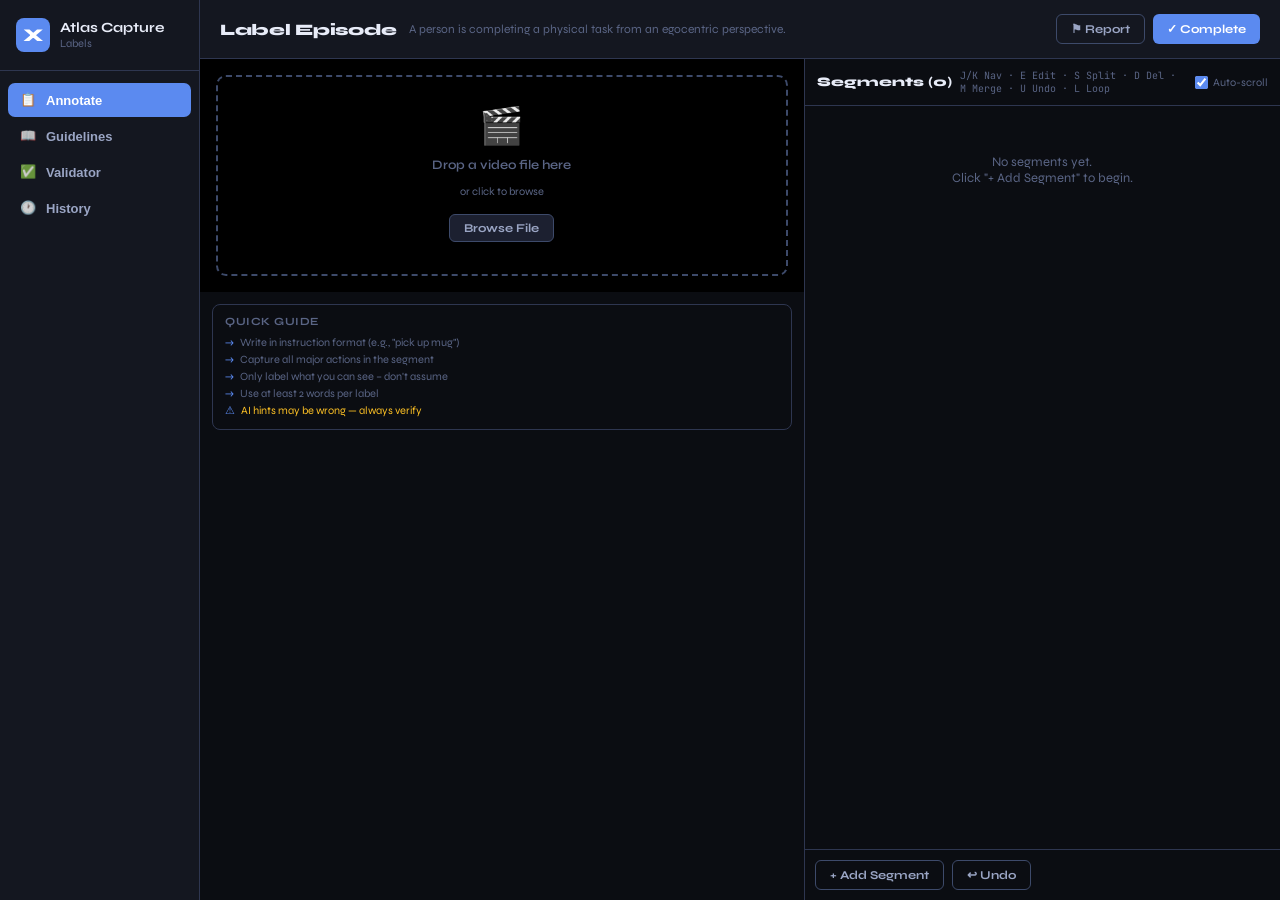
<file: atlas_annotation.html>
<!DOCTYPE html>
<html lang="en">
<head>
<meta charset="UTF-8"/>
<meta name="viewport" content="width=device-width,initial-scale=1.0"/>
<title>Atlas Capture – Annotation Tool</title>
<link rel="preconnect" href="https://fonts.googleapis.com">
<link href="https://fonts.googleapis.com/css2?family=JetBrains+Mono:wght@400;500;600&family=Syne:wght@400;600;700;800&display=swap" rel="stylesheet">
<style>
*,*::before,*::after{box-sizing:border-box;margin:0;padding:0}
:root{
  --ink:#0b0d12;
  --ink2:#141720;
  --ink3:#1c2030;
  --ink4:#252c3f;
  --line:#2e3650;
  --line2:#3d4a6a;
  --fg:#e8ecf8;
  --fg2:#9aa5c4;
  --fg3:#5a6585;
  --accent:#5b8af0;
  --accent2:#4070e0;
  --green:#34d399;
  --red:#f87171;
  --amber:#fbbf24;
  --mono:'JetBrains Mono',monospace;
  --sans:'Syne',sans-serif;
}
html,body{height:100%;background:var(--ink);color:var(--fg);font-family:var(--sans);font-size:14px;overflow:hidden}
#app{display:flex;height:100vh;overflow:hidden}

/* ── SIDEBAR ── */
#sb{
  width:200px;min-width:200px;
  background:var(--ink2);
  border-right:1px solid var(--line);
  display:flex;flex-direction:column;
  padding:0;overflow:hidden;
}
.sb-logo{
  display:flex;align-items:center;gap:10px;
  padding:18px 16px;
  border-bottom:1px solid var(--line);
}
.sb-logo-mark{
  width:34px;height:34px;border-radius:8px;
  background:var(--accent);
  display:flex;align-items:center;justify-content:center;
  font-family:var(--sans);font-weight:800;font-size:18px;color:#fff;
  letter-spacing:-1px;flex-shrink:0;
}
.sb-logo-text{font-weight:700;font-size:14px;line-height:1.2}
.sb-logo-sub{font-size:11px;color:var(--fg3);font-weight:400}
nav{padding:12px 8px;display:flex;flex-direction:column;gap:2px}
.ni{
  display:flex;align-items:center;gap:10px;
  padding:9px 12px;border-radius:7px;
  color:var(--fg2);text-decoration:none;
  font-size:13px;font-weight:600;cursor:pointer;
  transition:all .15s;border:none;background:transparent;width:100%;text-align:left;
}
.ni:hover{background:var(--ink3);color:var(--fg)}
.ni.active{background:var(--accent);color:#fff}
.ni-icon{width:16px;height:16px;flex-shrink:0;opacity:.8}
.ni.active .ni-icon{opacity:1}

/* ── MAIN ── */
#main{flex:1;display:flex;flex-direction:column;overflow:hidden;min-width:0}
.page{display:none;flex-direction:column;height:100%;overflow:hidden}
.page.on{display:flex}

/* ── PAGE HEADER ── */
.ph{
  display:flex;align-items:center;gap:12px;flex-wrap:wrap;
  padding:14px 20px;
  border-bottom:1px solid var(--line);
  background:var(--ink2);flex-shrink:0;
}
.ph h1{font-size:16px;font-weight:800;letter-spacing:-.3px}
.ph-desc{color:var(--fg3);font-size:12px;flex:1;min-width:0;overflow:hidden;text-overflow:ellipsis;white-space:nowrap}
.ph-actions{display:flex;gap:8px;margin-left:auto;flex-shrink:0}

/* ── BUTTONS ── */
.btn{
  padding:7px 14px;border-radius:6px;border:none;
  font-size:12px;font-weight:700;font-family:var(--sans);
  cursor:pointer;transition:all .15s;white-space:nowrap;
}
.btn-primary{background:var(--accent);color:#fff}
.btn-primary:hover{background:var(--accent2)}
.btn-ghost{background:transparent;border:1px solid var(--line2);color:var(--fg2)}
.btn-ghost:hover{background:var(--ink3);color:var(--fg)}
.btn-danger{background:transparent;border:1px solid var(--red);color:var(--red)}
.btn-danger:hover{background:rgba(248,113,113,.1)}

/* ── ANNOTATE LAYOUT ── */
.ann-layout{display:flex;flex:1;overflow:hidden}

/* VIDEO PANEL */
.vp{width:56%;min-width:360px;border-right:1px solid var(--line);display:flex;flex-direction:column;overflow-y:auto;overflow-x:hidden}
.video-area{background:#000;position:relative;min-height:220px;display:flex;align-items:center;justify-content:center;flex-shrink:0}
#video-player{width:100%;max-height:320px;object-fit:contain;display:none}
.drop-zone{
  display:flex;flex-direction:column;align-items:center;gap:12px;
  padding:32px 20px;cursor:pointer;width:100%;
  border:2px dashed var(--line2);border-radius:10px;margin:16px;
  transition:border-color .2s;color:var(--fg3);text-align:center;
}
.drop-zone:hover,.drop-zone.drag-over{border-color:var(--accent);color:var(--fg2)}
.drop-icon{font-size:36px;line-height:1}
.drop-label{font-size:13px;font-weight:600}
.drop-sub{font-size:11px}
.browse-btn{
  background:var(--ink3);border:1px solid var(--line2);color:var(--fg2);
  padding:6px 14px;border-radius:6px;font-size:12px;font-weight:700;
  cursor:pointer;font-family:var(--sans);margin-top:4px;transition:all .15s;
}
.browse-btn:hover{background:var(--ink4);color:var(--fg)}

.vcontrols{
  display:flex;align-items:center;gap:8px;flex-wrap:wrap;
  padding:8px 12px;background:var(--ink);border-top:1px solid var(--line);
  flex-shrink:0;
}
.vc-btn{
  padding:4px 10px;border-radius:5px;border:1px solid var(--line);
  background:var(--ink3);color:var(--fg2);font-size:11px;font-weight:700;
  cursor:pointer;font-family:var(--sans);transition:all .15s;
}
.vc-btn:hover,.vc-btn.on{background:var(--accent);border-color:var(--accent);color:#fff}
.vc-select{
  padding:4px 8px;background:var(--ink3);border:1px solid var(--line);
  border-radius:5px;color:var(--fg2);font-size:11px;font-family:var(--sans);
}
.vc-time{font-family:var(--mono);font-size:11px;color:var(--fg3);margin-left:auto}

.quick-guide{
  margin:12px;background:var(--ink);border:1px solid var(--line);
  border-radius:8px;padding:10px 12px;flex-shrink:0;
}
.qg-title{font-size:11px;font-weight:700;color:var(--fg3);margin-bottom:6px;letter-spacing:.5px;text-transform:uppercase}
.qg-item{font-size:11px;color:var(--fg3);padding:2px 0;display:flex;gap:6px}
.qg-item.warn{color:var(--amber)}
.qg-arrow{color:var(--accent);flex-shrink:0}

/* SEGMENTS PANEL */
.sp{flex:1;display:flex;flex-direction:column;overflow:hidden;min-width:0}
.sp-head{
  padding:10px 12px;border-bottom:1px solid var(--line);
  display:flex;align-items:center;gap:8px;flex-wrap:wrap;flex-shrink:0;
}
.sp-title{font-size:13px;font-weight:800}
.sp-shortcuts{color:var(--fg3);font-size:10px;flex:1;font-family:var(--mono)}
.sp-autoscroll{font-size:11px;color:var(--fg3);display:flex;align-items:center;gap:5px;cursor:pointer}
#seg-list{flex:1;overflow-y:auto;padding:8px;display:flex;flex-direction:column;gap:5px}
.seg-empty{text-align:center;padding:40px 20px;color:var(--fg3);font-size:13px}

.seg{
  background:var(--ink3);border:1px solid var(--line);border-radius:8px;
  padding:10px 12px;display:flex;align-items:flex-start;gap:10px;
  cursor:pointer;transition:all .15s;
}
.seg:hover{border-color:var(--line2)}
.seg.sel{border-color:var(--accent);background:rgba(91,138,240,.08)}
.seg-num{
  width:24px;height:24px;border-radius:50%;flex-shrink:0;
  background:var(--ink4);color:var(--fg2);
  font-size:11px;font-weight:700;display:flex;align-items:center;justify-content:center;
  transition:all .15s;
}
.seg.sel .seg-num{background:var(--accent);color:#fff}
.seg-body{flex:1;min-width:0}
.seg-timing{
  display:flex;align-items:center;gap:4px;
  font-family:var(--mono);font-size:10px;color:var(--fg3);margin-bottom:5px;
}
.t-adj{
  background:none;border:none;color:var(--fg3);cursor:pointer;
  font-size:12px;line-height:1;padding:0 2px;
  border-radius:3px;font-family:var(--mono);transition:all .1s;
}
.t-adj:hover{color:var(--accent);background:rgba(91,138,240,.15)}
.seg-dur{color:var(--fg3);opacity:.6}
.seg-lbl{font-size:12px;color:var(--fg);word-break:break-word;line-height:1.4}
.seg-lbl.empty{color:var(--fg3);font-style:italic}
.seg-lbl.noact{color:var(--amber)}

.seg-btns{display:flex;gap:3px;flex-shrink:0}
.sb-btn{
  width:26px;height:26px;background:none;border:none;
  border-radius:5px;color:var(--fg3);cursor:pointer;
  display:flex;align-items:center;justify-content:center;
  font-size:13px;transition:all .1s;
}
.sb-btn:hover{background:var(--ink4);color:var(--fg)}
.sb-btn.red:hover{color:var(--red)}

.sp-footer{display:flex;gap:8px;padding:10px;border-top:1px solid var(--line);flex-shrink:0}

/* ── GUIDELINES ── */
.g-tabs{display:flex;gap:4px;padding:12px 20px;border-bottom:1px solid var(--line);flex-wrap:wrap;flex-shrink:0}
.g-tab{
  padding:5px 12px;border-radius:5px;border:1px solid var(--line);
  background:transparent;color:var(--fg3);font-size:12px;font-weight:700;
  cursor:pointer;font-family:var(--sans);transition:all .15s;
}
.g-tab:hover{background:var(--ink3);color:var(--fg)}
.g-tab.active{background:var(--accent);border-color:var(--accent);color:#fff}
.g-content{flex:1;overflow-y:auto;padding:20px}
.g-section{margin-bottom:24px}
.g-section h2{font-size:15px;font-weight:800;color:var(--accent);margin-bottom:12px;letter-spacing:-.2px}
.g-section h3{font-size:12px;font-weight:700;color:var(--fg2);margin:14px 0 8px;text-transform:uppercase;letter-spacing:.4px}
.g-section p{font-size:12px;color:var(--fg3);margin-bottom:8px;line-height:1.6}

.rb{
  border-radius:6px;padding:8px 12px;margin:4px 0;
  font-size:12px;font-family:var(--mono);display:flex;align-items:flex-start;gap:8px;line-height:1.4;
}
.rb.ok{background:rgba(52,211,153,.07);border:1px solid rgba(52,211,153,.2);color:#6ee7b7}
.rb.ok::before{content:'✓';color:var(--green);flex-shrink:0;font-weight:700}
.rb.no{background:rgba(248,113,113,.07);border:1px solid rgba(248,113,113,.2);color:#fca5a5}
.rb.no::before{content:'✗';color:var(--red);flex-shrink:0;font-weight:700}
.rb.warn{background:rgba(251,191,36,.07);border:1px solid rgba(251,191,36,.2);color:#fde68a}
.rb.warn::before{content:'⚠';color:var(--amber);flex-shrink:0}
.rb.info{background:rgba(91,138,240,.07);border:1px solid rgba(91,138,240,.25);color:#a5b4fc;font-family:var(--sans);font-size:12px}
.rb.info::before{content:'ℹ';color:var(--accent);flex-shrink:0}

.dd{display:grid;grid-template-columns:1fr 1fr;gap:12px;margin:10px 0}
.dd-do,.dd-dont{border-radius:8px;padding:12px}
.dd-do{background:rgba(52,211,153,.05);border:1px solid rgba(52,211,153,.15)}
.dd-dont{background:rgba(248,113,113,.05);border:1px solid rgba(248,113,113,.15)}
.dd-do h4{color:var(--green);font-size:11px;font-weight:700;margin-bottom:6px;text-transform:uppercase;letter-spacing:.4px}
.dd-dont h4{color:var(--red);font-size:11px;font-weight:700;margin-bottom:6px;text-transform:uppercase;letter-spacing:.4px}
.dd-do li,.dd-dont li{font-size:11px;color:var(--fg3);margin:3px 0;list-style:none;line-height:1.4}

.vt{width:100%;border-collapse:collapse;font-size:12px;margin:8px 0}
.vt th{background:var(--ink4);padding:8px 10px;text-align:left;border:1px solid var(--line);color:var(--fg3);font-size:11px;font-weight:700;text-transform:uppercase;letter-spacing:.3px}
.vt td{padding:7px 10px;border:1px solid var(--line);color:var(--fg)}
.vt td:first-child{font-family:var(--mono);color:#93c5fd;font-size:11px}
.vt tr:nth-child(even) td{background:rgba(255,255,255,.02)}

.alert{border-radius:8px;padding:10px 14px;margin:8px 0;font-size:12px;line-height:1.5}
.alert.danger{background:rgba(248,113,113,.08);border:1px solid rgba(248,113,113,.3);color:var(--red)}
.alert.warn{background:rgba(251,191,36,.08);border:1px solid rgba(251,191,36,.3);color:var(--amber)}
.alert.info{background:rgba(91,138,240,.08);border:1px solid rgba(91,138,240,.3);color:#a5b4fc}

/* ── VALIDATOR ── */
.val-layout{flex:1;overflow-y:auto;padding:20px;display:flex;flex-direction:column;gap:16px}
.val-input-area{display:flex;flex-direction:column;gap:10px;max-width:640px}
#val-input{
  width:100%;background:var(--ink3);border:1px solid var(--line);border-radius:8px;
  padding:12px;color:var(--fg);font-size:13px;font-family:var(--sans);resize:vertical;
  line-height:1.5;
}
#val-input:focus{outline:none;border-color:var(--accent)}
#val-results{max-width:640px;border-radius:8px;border:1px solid var(--line);padding:14px;background:var(--ink3);display:none}
.v-score{font-size:15px;font-weight:800;padding:10px 14px;border-radius:6px;margin-bottom:10px;display:flex;align-items:center;gap:8px}
.v-score.pass{background:rgba(52,211,153,.1);color:var(--green)}
.v-score.fail{background:rgba(248,113,113,.1);color:var(--red)}
.v-score.warn{background:rgba(251,191,36,.1);color:var(--amber)}
.v-issue{display:flex;gap:8px;padding:6px 0;border-bottom:1px solid var(--line);font-size:12px;line-height:1.4}
.v-issue:last-child{border-bottom:none}
.vi-icon{flex-shrink:0;font-size:13px}
.vi-e .vi-icon{color:var(--red)}
.vi-w .vi-icon{color:var(--amber)}
.vi-ok .vi-icon{color:var(--green)}

.mistake-grid{display:grid;grid-template-columns:repeat(auto-fill,minmax(260px,1fr));gap:10px;max-width:900px}
.mc{background:var(--ink3);border:1px solid var(--line);border-radius:8px;padding:12px}
.mc h4{font-size:12px;font-weight:700;color:var(--amber);margin-bottom:5px}
.mc p{font-size:11px;color:var(--fg3);margin-bottom:6px;line-height:1.4}
.mc-bad{font-family:var(--mono);font-size:11px;color:#fca5a5}
.mc-good{font-family:var(--mono);font-size:11px;color:#6ee7b7}
.val-h3{font-size:13px;font-weight:800;margin-bottom:12px}

/* ── HISTORY ── */
.hist-bar{display:flex;gap:8px;padding:12px 20px;border-bottom:1px solid var(--line);flex-shrink:0}
.hist-list{flex:1;overflow-y:auto;padding:16px 20px;display:flex;flex-direction:column;gap:10px}
.hc{background:var(--ink3);border:1px solid var(--line);border-radius:8px;padding:14px}
.hc-head{font-size:13px;font-weight:700;margin-bottom:8px;display:flex;justify-content:space-between;align-items:center}
.hc-time{font-size:11px;color:var(--fg3);font-weight:400}
.hc-row{display:flex;gap:8px;align-items:baseline;padding:4px 0;border-bottom:1px solid var(--line);font-size:11px;color:var(--fg3)}
.hc-row:last-child{border-bottom:none}
.hc-n{font-weight:700;color:var(--accent);width:18px;flex-shrink:0}
.hc-t{font-family:var(--mono);width:130px;flex-shrink:0}
.hc-l{flex:1;color:var(--fg)}
.empty-hist{text-align:center;padding:40px;color:var(--fg3);font-size:13px}

/* ── MODAL ── */
#modal{
  position:fixed;inset:0;background:rgba(0,0,0,.75);
  display:flex;align-items:center;justify-content:center;z-index:1000;display:none;
}
#modal.on{display:flex}
.modal-box{
  background:var(--ink3);border:1px solid var(--line2);border-radius:10px;
  width:480px;max-width:95vw;box-shadow:0 24px 60px rgba(0,0,0,.6);
}
.m-head{display:flex;align-items:center;justify-content:space-between;padding:16px 18px;border-bottom:1px solid var(--line)}
.m-head h3{font-size:14px;font-weight:800}
.m-close{background:none;border:none;color:var(--fg3);cursor:pointer;font-size:18px;line-height:1;padding:2px 6px;border-radius:4px}
.m-close:hover{color:var(--fg);background:var(--ink4)}
.m-body{padding:18px;display:flex;flex-direction:column;gap:10px}
.m-label{font-size:11px;font-weight:700;color:var(--fg3);text-transform:uppercase;letter-spacing:.4px}
#m-input{
  width:100%;background:var(--ink);border:1px solid var(--line);border-radius:7px;
  padding:10px 12px;color:var(--fg);font-size:13px;font-family:var(--sans);
}
#m-input:focus{outline:none;border-color:var(--accent)}
#m-fb{font-size:11px;min-height:16px;font-family:var(--mono)}
#m-fb.ok{color:var(--green)}
#m-fb.err{color:var(--red)}
#m-fb.warn{color:var(--amber)}
.m-hint{font-size:11px;color:var(--fg3);background:var(--ink);border-radius:6px;padding:8px 10px;line-height:1.5}
.m-foot{display:flex;justify-content:flex-end;gap:8px;padding:14px 18px;border-top:1px solid var(--line)}

/* ── TOAST ── */
#toast{
  position:fixed;bottom:20px;right:20px;
  background:var(--ink3);border:1px solid var(--line2);border-radius:8px;
  padding:10px 16px;font-size:12px;font-weight:600;z-index:2000;
  box-shadow:0 4px 20px rgba(0,0,0,.5);display:none;
  transition:opacity .3s;
}
#toast.ok{border-color:rgba(52,211,153,.4);color:var(--green);display:block}
#toast.err{border-color:rgba(248,113,113,.4);color:var(--red);display:block}
#toast.inf{border-color:rgba(91,138,240,.4);color:#a5b4fc;display:block}

/* ── SCROLLBAR ── */
::-webkit-scrollbar{width:5px}
::-webkit-scrollbar-track{background:transparent}
::-webkit-scrollbar-thumb{background:var(--line);border-radius:3px}
::-webkit-scrollbar-thumb:hover{background:var(--line2)}

input[type=checkbox]{accent-color:var(--accent)}
</style>
</head>
<body>
<div id="app">

<!-- SIDEBAR -->
<aside id="sb">
  <div class="sb-logo">
    <div class="sb-logo-mark">X</div>
    <div>
      <div class="sb-logo-text">Atlas Capture</div>
      <div class="sb-logo-sub">Labels</div>
    </div>
  </div>
  <nav>
    <button class="ni active" data-page="annotate">
      <span class="ni-icon">📋</span> Annotate
    </button>
    <button class="ni" data-page="guidelines">
      <span class="ni-icon">📖</span> Guidelines
    </button>
    <button class="ni" data-page="validator">
      <span class="ni-icon">✅</span> Validator
    </button>
    <button class="ni" data-page="history">
      <span class="ni-icon">🕐</span> History
    </button>
  </nav>
</aside>

<!-- MAIN -->
<main id="main">

  <!-- ANNOTATE -->
  <section id="page-annotate" class="page on">
    <div class="ph">
      <h1>Label Episode</h1>
      <span class="ph-desc" id="ep-desc">A person is completing a physical task from an egocentric perspective.</span>
      <div class="ph-actions">
        <button class="btn btn-ghost" id="btn-report">⚑ Report</button>
        <button class="btn btn-primary" id="btn-complete">✓ Complete</button>
      </div>
    </div>
    <div class="ann-layout">
      <!-- Video Panel -->
      <div class="vp">
        <div class="video-area" id="video-area">
          <div class="drop-zone" id="drop-zone">
            <div class="drop-icon">🎬</div>
            <div class="drop-label">Drop a video file here</div>
            <div class="drop-sub">or click to browse</div>
            <button class="browse-btn" onclick="document.getElementById('file-in').click()">Browse File</button>
          </div>
          <video id="video-player"></video>
          <input type="file" id="file-in" accept="video/*" style="display:none">
        </div>
        <div class="vcontrols" id="vcontrols" style="display:none">
          <button class="vc-btn on" id="btn-loop">⟳ Loop ON</button>
          <select class="vc-select" id="speed">
            <option value="0.25">0.25×</option>
            <option value="0.5">0.5×</option>
            <option value="1" selected>1×</option>
            <option value="1.5">1.5×</option>
            <option value="2">2×</option>
          </select>
          <span class="vc-time" id="vc-time">0:00.0 / 0:00.0</span>
        </div>
        <div class="quick-guide">
          <div class="qg-title">Quick Guide</div>
          <div class="qg-item"><span class="qg-arrow">→</span> Write in instruction format (e.g., "pick up mug")</div>
          <div class="qg-item"><span class="qg-arrow">→</span> Capture all major actions in the segment</div>
          <div class="qg-item"><span class="qg-arrow">→</span> Only label what you can see – don't assume</div>
          <div class="qg-item"><span class="qg-arrow">→</span> Use at least 2 words per label</div>
          <div class="qg-item warn"><span class="qg-arrow">⚠</span> AI hints may be wrong — always verify</div>
        </div>
      </div>

      <!-- Segments Panel -->
      <div class="sp">
        <div class="sp-head">
          <span class="sp-title">Segments (<span id="seg-count">0</span>)</span>
          <span class="sp-shortcuts">J/K Nav · E Edit · S Split · D Del · M Merge · U Undo · L Loop</span>
          <label class="sp-autoscroll"><input type="checkbox" id="autoscroll" checked> Auto-scroll</label>
        </div>
        <div id="seg-list"></div>
        <div class="sp-footer">
          <button class="btn btn-ghost" id="btn-add">+ Add Segment</button>
          <button class="btn btn-ghost" id="btn-undo">↩ Undo</button>
        </div>
      </div>
    </div>
  </section>

  <!-- GUIDELINES -->
  <section id="page-guidelines" class="page">
    <div class="ph"><h1>Annotation Guidelines</h1><span class="ph-desc">Atlas Capture Standard Text Annotation Rules</span></div>
    <div class="g-tabs">
      <button class="g-tab active" data-gt="core">Core Rules</button>
      <button class="g-tab" data-gt="verbs">Verb Rules</button>
      <button class="g-tab" data-gt="format">Format Rules</button>
      <button class="g-tab" data-gt="segments">Segment Editing</button>
      <button class="g-tab" data-gt="edge">Edge Cases</button>
      <button class="g-tab" data-gt="checklist">Checklist</button>
    </div>
    <div class="g-content" id="g-content"></div>
  </section>

  <!-- VALIDATOR -->
  <section id="page-validator" class="page">
    <div class="ph"><h1>Label Validator</h1><span class="ph-desc">Check your label against all annotation rules</span></div>
    <div class="val-layout">
      <div class="val-input-area">
        <textarea id="val-input" rows="3" placeholder='Enter a label to validate, e.g. "pick up scissors, cut tape with scissors"'></textarea>
        <button class="btn btn-primary" id="btn-validate" style="align-self:flex-start">Validate Label</button>
      </div>
      <div id="val-results"></div>
      <div>
        <div class="val-h3">Common Mistakes Reference</div>
        <div class="mistake-grid" id="mistake-grid"></div>
      </div>
    </div>
  </section>

  <!-- HISTORY -->
  <section id="page-history" class="page">
    <div class="ph"><h1>Annotation History</h1><span class="ph-desc">Review and export your completed annotations</span></div>
    <div class="hist-bar">
      <button class="btn btn-ghost" id="btn-json">⬇ Export JSON</button>
      <button class="btn btn-ghost" id="btn-csv">⬇ Export CSV</button>
      <button class="btn btn-danger" id="btn-clear">🗑 Clear All</button>
    </div>
    <div class="hist-list" id="hist-list"></div>
  </section>

</main>
</div>

<!-- EDIT MODAL -->
<div id="modal">
  <div class="modal-box">
    <div class="m-head">
      <h3>Edit Segment Label – #<span id="m-seg-n"></span></h3>
      <button class="m-close" id="m-x">✕</button>
    </div>
    <div class="m-body">
      <div class="m-label">Label</div>
      <input type="text" id="m-input" placeholder='e.g. "pick up scissors, cut tape with scissors"'>
      <div id="m-fb"></div>
      <div class="m-hint">Imperative voice · comma/and between actions · no numerals · no inspect/check/reach</div>
    </div>
    <div class="m-foot">
      <button class="btn btn-ghost" id="m-cancel">Cancel</button>
      <button class="btn btn-primary" id="m-save">Save (Enter)</button>
    </div>
  </div>
</div>

<!-- TOAST -->
<div id="toast"></div>

<script>
'use strict';
// ─── STATE ───────────────────────────────────────────────────
const S = { segs:[], history:[], selId:null, undo:[], vidLoaded:false, looping:true };
let nextId=1, editId=null, toastT=null;
const vid = document.getElementById('video-player');

// ─── VALIDATE ────────────────────────────────────────────────
function validate(lbl){
  const issues=[],sugg=[];
  const l=lbl.trim();
  if(!l){return{issues:[{t:'e',m:'Label cannot be empty'}],sugg,pass:false};}
  if(l.split(' ').length<2)issues.push({t:'e',m:'Use at least 2 words per label'});
  ['inspect','check'].forEach(v=>{ if(l.toLowerCase().includes(v))issues.push({t:'e',m:`Forbidden verb "${v}" — use "adjust" instead`}); });
  if(/\breach\b/.test(l.toLowerCase()))issues.push({t:'e',m:'Forbidden verb "reach" — fix timestamps instead'});
  ['hands','examine'].forEach(w=>{ if(l.toLowerCase().includes(w))issues.push({t:'w',m:`Avoid "${w}" — don't reference body parts unless unavoidable`}); });
  [' the ',' a ',' an '].forEach(a=>{ if((' '+l.toLowerCase()+' ').includes(a))issues.push({t:'w',m:`Remove article "${a.trim()}" — avoid a/an/the`}); });
  const ing=l.match(/\b\w+ing\b/g);
  if(ing)issues.push({t:'w',m:`Avoid -ing verbs ("${ing.join(', ')}") — use imperative: "cut" not "cutting"`});
  if(/\b\d+\b/.test(l))issues.push({t:'e',m:'No numerals — use words ("three") or omit quantity'});
  if(/no action/i.test(l)&&l.toLowerCase()!=='no action')issues.push({t:'e',m:'"No Action" must not be combined with other actions'});
  if(l[0]&&l[0]!==l[0].toLowerCase())issues.push({t:'w',m:'Labels should start with lowercase imperative verb'});
  const wc=l.split(/\s+/).length;
  if(wc>20){issues.push({t:'w',m:`Label is very long (${wc} words) — consider a coarse label`});sugg.push('Long labels increase hallucination risk — prefer coarse goal label');}
  const verbs=['pick up','place','move','cut','adjust','put','grab','hold','close','open','peel','secure'];
  const vm=verbs.filter(v=>l.toLowerCase().includes(v));
  if(vm.length>=2&&!l.includes(',')&&!/\band\b/.test(l))issues.push({t:'e',m:'Multiple actions need separator: comma or "and"'});
  if(/\bplace\b/.test(l.toLowerCase())&&!/place\s+\w+\s+(on|in|into|onto|at|to)\b/.test(l.toLowerCase()))issues.push({t:'w',m:'"place" needs a location — e.g. "place cup on table"'});
  if(/\bprepare\b|\bget ready\b|\btry to\b/.test(l.toLowerCase()))issues.push({t:'e',m:'No intent-only language — label the actual physical action'});
  return{issues,sugg,pass:!issues.some(i=>i.t==='e')};
}

// ─── SEGMENTS ────────────────────────────────────────────────
function mkSeg(s=0,e=5,lbl=''){return{id:nextId++,s,e,lbl};}
function pushUndo(){S.undo.push(JSON.parse(JSON.stringify(S.segs)));if(S.undo.length>50)S.undo.shift();}
function doUndo(){if(!S.undo.length){toast('Nothing to undo','inf');return;}S.segs=S.undo.pop();S.selId=null;render();}
function addSeg(){
  pushUndo();
  const last=S.segs[S.segs.length-1];
  const ns=mkSeg(last?last.e:0,(last?last.e:0)+5,'');
  S.segs.push(ns);sel(ns.id);render();openModal(ns.id);
}
function delSeg(id){pushUndo();S.segs=S.segs.filter(x=>x.id!==id);if(S.selId===id)S.selId=null;render();toast('Deleted','inf');}
function splitSeg(id){
  const idx=S.segs.findIndex(x=>x.id===id);if(idx<0)return;
  const sg=S.segs[idx],mid=parseFloat(((sg.s+sg.e)/2).toFixed(1));
  pushUndo();S.segs.splice(idx+1,0,mkSeg(mid,sg.e,''));sg.e=mid;render();toast('Split','inf');
}
function mergeSeg(id){
  const idx=S.segs.findIndex(x=>x.id===id);
  if(idx<0||idx>=S.segs.length-1){toast('No next segment','err');return;}
  pushUndo();const a=S.segs[idx],b=S.segs[idx+1];
  a.e=b.e;a.lbl=a.lbl&&b.lbl?a.lbl+', '+b.lbl:a.lbl||b.lbl;
  S.segs.splice(idx+1,1);render();toast('Merged','inf');
}
function adj(id,which,delta){
  const sg=S.segs.find(x=>x.id===id);if(!sg)return;
  pushUndo();
  if(which==='s'){sg.s=Math.max(0,parseFloat((sg.s+delta).toFixed(1)));if(sg.s>=sg.e)sg.s=sg.e-.1;}
  else{const mx=vid.duration||9999;sg.e=Math.min(mx,parseFloat((sg.e+delta).toFixed(1)));if(sg.e<=sg.s)sg.e=sg.s+.1;}
  render();
}
function sel(id){S.selId=id;render();if(vid.duration&&id){const sg=S.segs.find(x=>x.id===id);if(sg)vid.currentTime=sg.s;}}
function saveLbl(id,lbl){const sg=S.segs.find(x=>x.id===id);if(!sg)return;pushUndo();sg.lbl=lbl.trim();render();toast('Saved','ok');}
function playSeg(id){
  const sg=S.segs.find(x=>x.id===id);if(!sg||!S.vidLoaded){toast('Load a video first','inf');return;}
  vid.currentTime=sg.s;vid.play();
  const chk=()=>{if(vid.currentTime>=sg.e){vid.pause();vid.removeEventListener('timeupdate',chk);}};
  vid.addEventListener('timeupdate',chk);
}

// ─── RENDER ──────────────────────────────────────────────────
function fmt(t){const m=Math.floor(t/60),s=(t%60).toFixed(1).padStart(4,'0');return`${m}:${s}`;}
function render(){
  const list=document.getElementById('seg-list');
  document.getElementById('seg-count').textContent=S.segs.length;
  if(!S.segs.length){list.innerHTML='<div class="seg-empty">No segments yet.<br>Click "+ Add Segment" to begin.</div>';return;}
  list.innerHTML=S.segs.map((sg,i)=>{
    const dur=(sg.e-sg.s).toFixed(1);
    const isSel=sg.id===S.selId;
    const lc=!sg.lbl?'empty':sg.lbl==='No Action'?'noact':'';
    const lt=sg.lbl||(isSel?'click ✎ to add label…':'(no label)');
    return`<div class="seg${isSel?' sel':''}" data-id="${sg.id}" onclick="sel(${sg.id})">
      <div class="seg-num">${i+1}</div>
      <div class="seg-body">
        <div class="seg-timing">
          <button class="t-adj" onclick="event.stopPropagation();adj(${sg.id},'s',-.2)" title="−0.2s">−</button>
          <span>${fmt(sg.s)}</span>
          <span style="color:var(--fg3)">→</span>
          <span>${fmt(sg.e)}</span>
          <button class="t-adj" onclick="event.stopPropagation();adj(${sg.id},'e',.2)" title="+0.2s">+</button>
          <span class="seg-dur">(${dur}s)</span>
        </div>
        <div class="seg-lbl ${lc}">${lt}</div>
      </div>
      <div class="seg-btns">
        <button class="sb-btn" onclick="event.stopPropagation();openModal(${sg.id})" title="Edit (E)">✎</button>
        <button class="sb-btn" onclick="event.stopPropagation();splitSeg(${sg.id})" title="Split (S)">✂</button>
        <button class="sb-btn" onclick="event.stopPropagation();mergeSeg(${sg.id})" title="Merge (M)">⊕</button>
        <button class="sb-btn" onclick="event.stopPropagation();playSeg(${sg.id})" title="Play (P)">▶</button>
        <button class="sb-btn red" onclick="event.stopPropagation();delSeg(${sg.id})" title="Delete (D)">🗑</button>
      </div>
    </div>`;
  }).join('');
  if(S.selId&&document.getElementById('autoscroll').checked){
    const el=list.querySelector(`[data-id="${S.selId}"]`);
    if(el)el.scrollIntoView({block:'nearest',behavior:'smooth'});
  }
}

// ─── MODAL ───────────────────────────────────────────────────
function openModal(id){
  const sg=S.segs.find(x=>x.id===id);if(!sg)return;
  editId=id;
  document.getElementById('m-seg-n').textContent=S.segs.indexOf(sg)+1;
  document.getElementById('m-input').value=sg.lbl;
  const fb=document.getElementById('m-fb');fb.textContent='';fb.className='';
  document.getElementById('modal').classList.add('on');
  setTimeout(()=>document.getElementById('m-input').focus(),60);
}
function closeModal(){document.getElementById('modal').classList.remove('on');editId=null;}
document.getElementById('m-input').addEventListener('input',e=>{
  const l=e.target.value;const fb=document.getElementById('m-fb');
  if(!l.trim()){fb.textContent='';fb.className='';return;}
  const{issues}=validate(l);
  const errs=issues.filter(i=>i.t==='e'),warns=issues.filter(i=>i.t==='w');
  if(errs.length){fb.textContent='✗ '+errs[0].m;fb.className='err';}
  else if(warns.length){fb.textContent='⚠ '+warns[0].m;fb.className='warn';}
  else{fb.textContent='✓ Looks good';fb.className='ok';}
});
document.getElementById('m-save').addEventListener('click',()=>{if(editId!==null){saveLbl(editId,document.getElementById('m-input').value);}closeModal();});
document.getElementById('m-cancel').addEventListener('click',closeModal);
document.getElementById('m-x').addEventListener('click',closeModal);
document.getElementById('m-input').addEventListener('keydown',e=>{if(e.key==='Enter')document.getElementById('m-save').click();if(e.key==='Escape')closeModal();});

// ─── VIDEO ───────────────────────────────────────────────────
const dz=document.getElementById('drop-zone');
dz.addEventListener('dragover',e=>{e.preventDefault();dz.classList.add('drag-over');});
dz.addEventListener('dragleave',()=>dz.classList.remove('drag-over'));
dz.addEventListener('drop',e=>{e.preventDefault();dz.classList.remove('drag-over');const f=e.dataTransfer.files[0];if(f&&f.type.startsWith('video/'))loadVid(f);});
dz.addEventListener('click',()=>document.getElementById('file-in').click());
document.getElementById('file-in').addEventListener('change',e=>{if(e.target.files[0])loadVid(e.target.files[0]);});
function loadVid(f){
  vid.src=URL.createObjectURL(f);vid.style.display='block';
  dz.style.display='none';
  document.getElementById('vcontrols').style.display='flex';
  S.vidLoaded=true;vid.loop=S.looping;
  document.getElementById('ep-desc').textContent=f.name;
  vid.addEventListener('timeupdate',updateTime);
  vid.addEventListener('loadedmetadata',()=>{
    updateTime();
    if(!S.segs.length){
      const dur=vid.duration,segDur=Math.min(10,Math.max(2,dur/8));
      let t=0;
      while(t<dur){const e=Math.min(t+segDur,dur);S.segs.push(mkSeg(parseFloat(t.toFixed(1)),parseFloat(e.toFixed(1)),''));t=e;}
      render();toast(`Auto-created ${S.segs.length} segments — review and label each`,'inf');
    }
  });
}
function updateTime(){const c=fmt(vid.currentTime),d=fmt(vid.duration||0);document.getElementById('vc-time').textContent=`${c} / ${d}`;}
document.getElementById('btn-loop').addEventListener('click',()=>{
  S.looping=!S.looping;vid.loop=S.looping;
  const b=document.getElementById('btn-loop');
  b.textContent=S.looping?'⟳ Loop ON':'⟳ Loop OFF';
  b.classList.toggle('on',S.looping);
});
document.getElementById('speed').addEventListener('change',e=>{vid.playbackRate=parseFloat(e.target.value);});

// ─── KEYBOARD ────────────────────────────────────────────────
document.addEventListener('keydown',e=>{
  if(!document.getElementById('modal').classList.contains('on')){
    const tg=document.activeElement.tagName;
    if(tg==='INPUT'||tg==='TEXTAREA'||tg==='SELECT')return;
    switch(e.key.toLowerCase()){
      case'e':if(S.selId)openModal(S.selId);break;
      case's':if(S.selId)splitSeg(S.selId);break;
      case'd':if(S.selId)delSeg(S.selId);break;
      case'm':if(S.selId)mergeSeg(S.selId);break;
      case'u':doUndo();break;
      case'l':document.getElementById('btn-loop').click();break;
      case'p':if(S.selId)playSeg(S.selId);break;
      case' ':e.preventDefault();vid.paused?vid.play():vid.pause();break;
      case'j':case'arrowup':{const i=S.segs.findIndex(x=>x.id===S.selId);if(i>0)sel(S.segs[i-1].id);break;}
      case'k':case'arrowdown':{const i=S.segs.findIndex(x=>x.id===S.selId);if(i>=0&&i<S.segs.length-1)sel(S.segs[i+1].id);break;}
    }
  }
});

// ─── COMPLETE / REPORT ───────────────────────────────────────
document.getElementById('btn-complete').addEventListener('click',()=>{
  const unl=S.segs.filter(x=>!x.lbl);
  if(unl.length){toast(`${unl.length} segment(s) still unlabeled!`,'err');return;}
  let errs=false;S.segs.forEach(sg=>{if(!validate(sg.lbl).pass)errs=true;});
  if(errs){toast('Some labels have errors — check Validator tab','err');return;}
  S.history.unshift({id:Date.now(),desc:document.getElementById('ep-desc').textContent,ts:new Date().toLocaleString(),segs:JSON.parse(JSON.stringify(S.segs))});
  S.segs=[];S.selId=null;S.undo=[];nextId=1;render();renderHistory();
  toast('Episode completed and saved!','ok');
});
document.getElementById('btn-report').addEventListener('click',()=>toast('Report submitted. Thank you!','inf'));

// ─── HISTORY ─────────────────────────────────────────────────
function renderHistory(){
  const el=document.getElementById('hist-list');
  if(!S.history.length){el.innerHTML='<div class="empty-hist">No completed episodes yet.</div>';return;}
  el.innerHTML=S.history.map(ep=>`<div class="hc">
    <div class="hc-head"><span>${ep.desc||'Episode'}</span><span class="hc-time">${ep.ts}</span></div>
    ${ep.segs.map((sg,i)=>`<div class="hc-row"><span class="hc-n">${i+1}</span><span class="hc-t">${fmt(sg.s)} → ${fmt(sg.e)}</span><span class="hc-l">${sg.lbl||'<em style="color:var(--fg3)">unlabeled</em>'}</span></div>`).join('')}
  </div>`).join('');
}
document.getElementById('btn-json').addEventListener('click',()=>{
  if(!S.history.length){toast('No history to export','inf');return;}
  dl(new Blob([JSON.stringify(S.history,null,2)],{type:'application/json'}),'atlas_annotations.json');
});
document.getElementById('btn-csv').addEventListener('click',()=>{
  if(!S.history.length){toast('No history to export','inf');return;}
  const rows=[['episode_id','desc','timestamp','seg_num','start','end','duration','label']];
  S.history.forEach(ep=>ep.segs.forEach((sg,i)=>rows.push([ep.id,ep.desc,ep.ts,i+1,sg.s,sg.e,(sg.e-sg.s).toFixed(1),sg.lbl])));
  dl(new Blob([rows.map(r=>r.map(v=>`"${String(v).replace(/"/g,'""')}"`).join(',')).join('\n')],{type:'text/csv'}),'atlas_annotations.csv');
});
document.getElementById('btn-clear').addEventListener('click',()=>{if(!confirm('Clear all history?'))return;S.history=[];renderHistory();toast('Cleared','inf');});
function dl(blob,name){const a=document.createElement('a');a.href=URL.createObjectURL(blob);a.download=name;a.click();}

// ─── VALIDATOR PAGE ──────────────────────────────────────────
document.getElementById('btn-validate').addEventListener('click',()=>{
  const lbl=document.getElementById('val-input').value;
  const{issues,sugg,pass}=validate(lbl);
  const ec=issues.filter(i=>i.t==='e').length,wc2=issues.filter(i=>i.t==='w').length;
  const el=document.getElementById('val-results');el.style.display='block';
  let sc='',st='';
  if(pass&&!wc2){sc='pass';st='✓ PASS — Label looks correct';}
  else if(pass){sc='warn';st=`⚠ PASS WITH WARNINGS — ${wc2} warning(s)`;}
  else{sc='fail';st=`✗ FAIL — ${ec} error(s), ${wc2} warning(s)`;}
  el.innerHTML=`<div class="v-score ${sc}">${st}</div>`+
    (issues.map(i=>`<div class="v-issue vi-${i.t==='e'?'e':i.t==='w'?'w':'ok'}"><span class="vi-icon">${i.t==='e'?'✗':i.t==='w'?'⚠':'✓'}</span><span>${i.m}</span></div>`).join('')||'<div class="v-issue vi-ok"><span class="vi-icon">✓</span><span>No issues found!</span></div>')+
    (sugg.length?`<div style="margin-top:8px;font-size:11px;color:var(--fg3)">${sugg.map(s=>`• ${s}`).join('<br>')}</div>`:'');
});

// mistake cards
const MISTAKES=[
  {h:'Using "inspect" or "check"',d:'Forbidden verbs. Use "adjust" for small corrective actions.',b:'✗ inspect box',g:'✓ adjust box'},
  {h:'Using "reach"',d:'Usually means timestamps are wrong. Fix the segment start time.',b:'✗ reach for cup',g:'✓ pick up cup (fix start timestamp)'},
  {h:'Numerals in labels',d:'Never use numbers. Use words or omit quantity.',b:'✗ pick up 3 knives',g:'✓ pick up three knives'},
  {h:'Missing separator',d:'Multiple actions need comma or "and".',b:'✗ pick up cup place cup on table',g:'✓ pick up cup, place cup on table'},
  {h:'"Place" without location',d:'"Place" always needs at least a general location.',b:'✗ place cup',g:'✓ place cup on table'},
  {h:'Mixing Dense + Coarse',d:'A segment must be Dense OR Coarse — never both.',b:'✗ pick up cup and wash dishes',g:'✓ wash dishes (coarse)'},
  {h:'Combining "No Action"',d:'"No Action" must never be combined with real actions.',b:'✗ No Action, pick up cup',g:'✓ No Action (separate segment)'},
  {h:'Intent-only language',d:'Label the physical action, not mental intent.',b:'✗ prepare to cut tape',g:'✓ pick up scissors, cut tape with scissors'},
  {h:'Verb without object',d:'Every verb must have a clear object.',b:'✗ pick up, place on table',g:'✓ pick up cup, place cup on table'},
  {h:'Labeling navigation',d:'Do NOT label walking through space.',b:'✗ walk to table',g:'✓ No Action (omit segment)'},
  {h:'Inconsistent naming',d:'Use the same name for the same object throughout.',b:'✗ pick up box → place cardboard box',g:'✓ pick up box → place box on table'},
  {h:'Unnecessary adjectives',d:'Only use adjectives to disambiguate two similar items.',b:'✗ pick up blue box (if only one)',g:'✓ pick up box'},
];
document.getElementById('mistake-grid').innerHTML=MISTAKES.map(m=>`<div class="mc"><h4>⚠ ${m.h}</h4><p>${m.d}</p><div class="mc-bad">${m.b}</div><div class="mc-good">${m.g}</div></div>`).join('');

// ─── GUIDELINES ──────────────────────────────────────────────
const GDATA={
core:`<div class="g-section">
  <h2>Core Mental Model</h2>
  <div class="rb info" style="font-size:13px;font-weight:700">A segment represents one continuous interaction with a primary object toward a single goal.</div>
  <h3>What Requires a Label</h3>
  <div class="dd">
    <div class="dd-do"><h4>✓ DO Label</h4><ul><li>Goal-oriented hand–object actions relevant to the task</li><li>Main actions involving hand dexterity</li><li>Main objects being interacted with</li></ul></div>
    <div class="dd-dont"><h4>✗ DO NOT Label</h4><ul><li>Walking / navigating through space</li><li>Idle gestures</li><li>Looking / visually examining</li><li>Camera adjustments, phone when not important</li><li>"Reach" (see Verb Rules)</li></ul></div>
  </div>
  <div class="rb warn">No hand contact → No Action (default)</div>
  <div class="alert danger"><strong>No numerals:</strong> Do NOT use 1, 2, 5th, 10th. Use words ("three") or omit quantities.</div>
</div>`,
verbs:`<div class="g-section">
  <h2>Action Verb Rules</h2>
  <h3>Verbs you must NOT use</h3>
  <div class="rb no">inspect / check</div>
  <div class="rb no">reach (except only if action is truncated at end of episode and no better verb possible)</div>
  <p style="color:var(--amber);font-size:12px">If "reach" feels necessary, timestamps are usually wrong. Fix timestamps instead.</p>
  <h3>Verb Definitions</h3>
  <table class="vt">
    <thead><tr><th>Verb</th><th>Meaning</th><th>Notes</th></tr></thead>
    <tbody>
      <tr><td>pick up</td><td>Object leaves surface/container resting position</td><td>Required in dense when pickup occurred</td></tr>
      <tr><td>place</td><td>Object contacts surface and is released/positioned</td><td>Required in dense when placement occurred</td></tr>
      <tr><td>move</td><td>Coarse relocation (pick up + place as one goal)</td><td>✓ Coarse substitute for pick up and place</td></tr>
      <tr><td>adjust</td><td>Small corrective change in position/orientation</td><td>Use instead of inspect/check</td></tr>
      <tr><td>hold</td><td>Maintain grip without relocating</td><td>Only if task-relevant</td></tr>
      <tr><td>grab</td><td>Grip itself is meaningful</td><td>Rare; use sparingly</td></tr>
    </tbody>
  </table>
  <h3>"Move" Clarification</h3>
  <div class="rb ok">move mat to table (coarse)</div>
  <div class="rb ok">move box onto shelf (coarse)</div>
  <p>If choosing dense, be explicit:</p>
  <div class="rb ok">pick up mat, place mat on table (dense)</div>
  <h3>Attach Verbs to Objects</h3>
  <div class="rb no">pick up, place on table</div>
  <div class="rb ok">pick up cup, place cup on table</div>
</div>`,
format:`<div class="g-section">
  <h2>Label Format Rules</h2>
  <h3>Imperative Voice</h3>
  <div class="rb ok">pick up spoon</div>
  <div class="rb ok">place box on table</div>
  <h3>Consistency within an episode</h3>
  <p>Use consistent verbs and nouns. If you choose "wash," don't alternate with "clean" without reason.</p>
  <h3>Action Separators</h3>
  <p>When multiple actions are in one label, separate with <strong>comma</strong> or <strong>and</strong>:</p>
  <div class="rb ok">pick up cup, place cup on table</div>
  <div class="rb ok">pick up cup and place cup on table</div>
  <div class="rb no">pick up cup place cup on table (no separator)</div>
  <h3>No Numerals</h3>
  <div class="rb no">pick up 3 knives</div>
  <div class="rb ok">pick up three knives</div>
  <div class="rb ok">pick up knives</div>
  <h3>No Intent-Only Language</h3>
  <div class="rb no">prepare to cut tape</div>
  <div class="rb ok">pick up scissors, cut tape with scissors</div>
  <h3>Dense vs Coarse</h3>
  <div class="alert danger">A segment is either <strong>Dense OR Coarse</strong> — never mix in one segment.</div>
  <div class="rb warn">Use Coarse: clear goal exists AND listing steps risks hallucination</div>
  <div class="rb info">Use Dense: multiple distinct hand actions required (no single goal verb fits)</div>
  <div class="alert warn">Dense is NOT "better" than coarse. Coarse is often preferred for accuracy. Limit: ~20 words or ~4 atomic actions per label.</div>
</div>`,
segments:`<div class="g-section">
  <h2>Segment Editing Rules</h2>
  <h3>Timestamps</h3>
  <div class="rb info">Start: when action begins (hands begin engaging toward contact)</div>
  <div class="rb info">End: when hands disengage and interaction ends</div>
  <p>Minor idle time inside a segment is acceptable if it still represents one continuous interaction.</p>
  <h3>Extend / Shorten</h3>
  <div class="rb no">Don't extend into a new action</div>
  <div class="rb no">Don't cut off completion of the action</div>
  <h3>Merge (when allowed)</h3>
  <div class="rb ok">Same action/goal, AND</div>
  <div class="rb ok">Hands <strong>never disengage</strong> between them</div>
  <h3>Do NOT Merge When</h3>
  <div class="rb no">Repeated pick up → place cycles with clear disengagement</div>
  <div class="rb no">Different objects or different goals</div>
  <h3>Split (when required)</h3>
  <div class="rb ok">Hands disengage and a new interaction begins</div>
  <div class="rb ok">A new goal/action begins that must be labeled separately</div>
  <h3>Decision Tree</h3>
  <div class="rb info">1. Hands disengage? → Yes: split | No: continue</div>
  <div class="rb info">2. Same goal? → Yes: merge/keep | No: split</div>
  <div class="rb info">3. Different object? → Yes: split</div>
  <div class="alert danger">Never merge: repeated pick→place cycles with disengagement, or different goals "just to reduce count"</div>
</div>`,
edge:`<div class="g-section">
  <h2>Edge Cases & Reference</h2>
  <h3>No Action Rules</h3>
  <div class="rb warn">Use No Action only when: hands touch nothing, OR ego is idle/irrelevant</div>
  <div class="rb no">Do not split solely to isolate "No Action" pauses</div>
  <div class="rb no">Do not combine "No Action" with real actions</div>
  <div class="rb no">Do not use "No Action" if ego is holding a task-relevant object</div>
  <h3>Repeated Actions</h3>
  <div class="rb info">Disengages and repeats → separate segments</div>
  <div class="rb info">Never disengages → one segment (often coarse)</div>
  <h3>Simultaneous Actions</h3>
  <div class="rb ok">As a coarse goal label, OR</div>
  <div class="rb ok">As dense enumerated actions</div>
  <div class="rb warn">…but do not invent steps</div>
  <h3>Out-of-Frame Actions</h3>
  <div class="rb no">Do not label actions fully out of frame</div>
  <div class="rb ok">Partially visible but clearly occurring → label acceptable</div>
  <div class="rb no">Do not infer or guess actions not confirmed on screen</div>
  <h3>Object Rules</h3>
  <div class="rb ok">If unsure → use general noun: "tool", "container", "cloth"</div>
  <div class="rb ok">Adjectives only to disambiguate two similar items</div>
  <div class="rb ok">Avoid body parts unless unavoidable</div>
  <h3>When to Escalate (Discord)</h3>
  <div class="rb warn">Object cannot be identified after reasonable effort</div>
  <div class="rb warn">Action cannot be labeled without guessing</div>
  <div class="rb warn">Segment cannot be made accurate via coarse abstraction</div>
</div>`,
checklist:`<div class="g-section">
  <h2>Audit Fail Conditions</h2>
  <div class="rb no">Missed major task-relevant hand action</div>
  <div class="rb no">Hallucinated (non-occurring) action/object</div>
  <div class="rb no">Timestamps cut off action or include different action</div>
  <div class="rb no">Forbidden verbs: inspect/check, reach (except truncated-end)</div>
  <div class="rb no">Dense/coarse mixed in one label</div>
  <div class="rb no">"No Action" combined with action</div>
  <h2 style="margin-top:20px">Ideal Segment Checklist</h2>
  <div class="rb ok">One goal</div>
  <div class="rb ok">Full action coverage</div>
  <div class="rb ok">Accurate verbs</div>
  <div class="rb ok">No hallucinated steps</div>
  <div class="rb ok">Dense OR coarse (not mixed)</div>
  <div class="alert info"><strong>Remember:</strong> Quality over quantity. A well-labeled segment accurately captures the main hand-object interaction from start to finish, using clear and consistent language.</div>
  <h2 style="margin-top:20px">Final Self-Check Before Submitting</h2>
  <div class="rb info">Did I miss a pick up or place?</div>
  <div class="rb info">Did I invent anything?</div>
  <div class="rb info">Did I split without disengagement?</div>
  <div class="rb info">Did I use a forbidden verb?</div>
  <div class="rb info">Is this dense OR coarse?</div>
  <div class="rb warn">If unsure → choose coarse.</div>
</div>`
};
function renderG(tab){
  document.getElementById('g-content').innerHTML=GDATA[tab]||'';
  document.querySelectorAll('.g-tab').forEach(b=>b.classList.toggle('active',b.dataset.gt===tab));
}
document.querySelectorAll('.g-tab').forEach(b=>b.addEventListener('click',()=>renderG(b.dataset.gt)));
renderG('core');

// ─── NAVIGATION ──────────────────────────────────────────────
document.querySelectorAll('.ni').forEach(btn=>{
  btn.addEventListener('click',()=>{
    const pg=btn.dataset.page;
    document.querySelectorAll('.ni').forEach(n=>n.classList.remove('active'));
    btn.classList.add('active');
    document.querySelectorAll('.page').forEach(p=>p.classList.remove('on'));
    document.getElementById(`page-${pg}`).classList.add('on');
    if(pg==='history')renderHistory();
  });
});

// ─── BUTTON HOOKS ────────────────────────────────────────────
document.getElementById('btn-add').addEventListener('click',addSeg);
document.getElementById('btn-undo').addEventListener('click',doUndo);

// ─── TOAST ───────────────────────────────────────────────────
function toast(msg,type='inf'){
  const t=document.getElementById('toast');
  t.textContent=msg;t.className=type;
  if(toastT)clearTimeout(toastT);
  toastT=setTimeout(()=>{t.className='';t.style.display='';},3000);
}

// ─── INIT ────────────────────────────────────────────────────
render();renderHistory();
</script>
</body>
</html>
</file>
